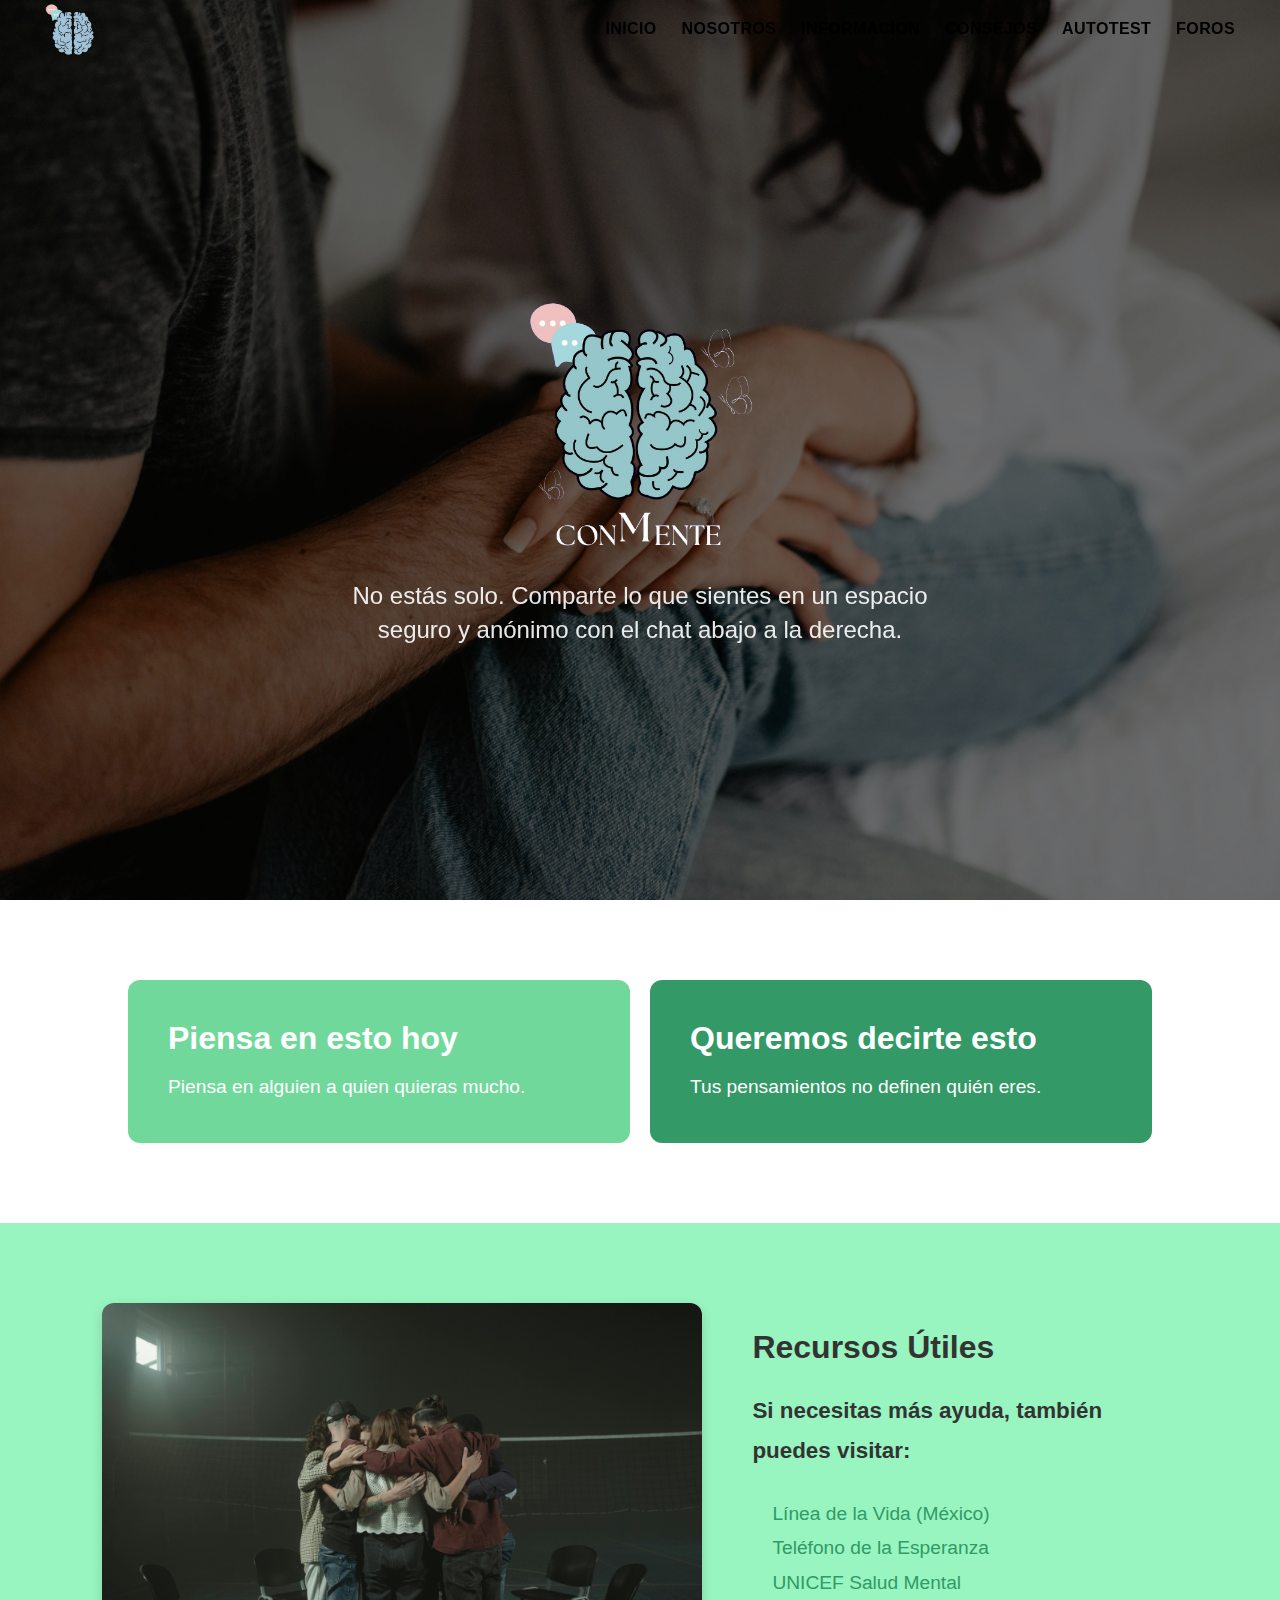
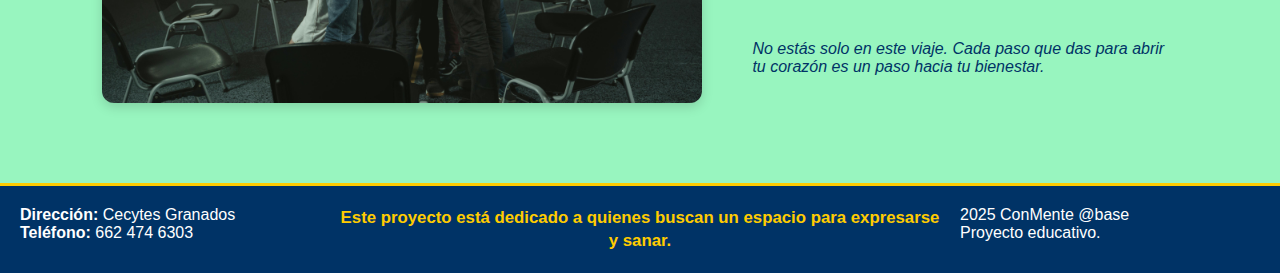
<file: index.html>
<!DOCTYPE html>
<html lang="en">
<head>
  <meta charset="UTF-8">
  <meta name="viewport" content="width=device-width, initial-scale=1.0">
  <title>ConMente | Ayuda Anonima</title>
	<link rel="icon" href="imagenes/logo-chico.png">
  <link rel="stylesheet" href="index.css">
</head>
<body>
  <div class="first-container">
    <div class="nav-container">
      <div class="nav-row">
        <div class="nav-logo">
          <a href="index.html" class="zoom"><img src="/imagenes/logo-chico.png" alt="Logo HELPSIC"></a>
        </div>
        <div class="nav-controls">
          <a href="index.html" class="zoom">Inicio</a>
			 <a href="/HELPSIC/somos.html" class="zoom">Nosotros</a>
			<a href="/HELPSIC/info.html" class="zoom">Informacion</a>
			<a href="/HELPSIC/consejos.html" class="zoom">Consejos</a>
			<a href="/HELPSIC/formularioooh.html" class="zoom">AutoTest</a>
         <a href="/HELPSIC/foros.html" class="zoom">Foros</a>
     
				
        </div>
      </div>
    </div>
  </div>
  <div class="seccion-1">
    <img class="fondo" src="/imagenes/header.jpg" alt="Fondo">
    <div class="principal">
      <img src="/imagenes/Logo-Blancoo.png" alt="Logo HELPSIC">
      <p>No estás solo. Comparte lo que sientes en un espacio seguro y anónimo con el chat abajo a la derecha.</p>
		
    </div>
  </div>

	<div class="seccion-5">
		<div class="columna columna-1">
			<h2>Piensa en esto hoy</h2>
			<p></p>
		</div>
		<div class="columna columna-2">
			<h2>Queremos decirte esto</h2>
			<p></p>
		</div>
	</div>
	<div class="seccion-6">
    <div class="seccion-6-imagen">
      <img src="/imagenes/seccion6.jpg" alt="Imagen ilustrativa">
    </div>
    <div class="seccion-6-texto">
      <h2>Recursos Útiles</h2>
      <h4>Si necesitas más ayuda, también puedes visitar:</h4>
      <ul>
        <li><a href="https://www.gob.mx/salud/lineadelavida" target="_blank">Línea de la Vida (México)</a></li>
        <li><a href="https://telefonodelaesperanza.org/" target="_blank">Teléfono de la Esperanza</a></li>
        <li><a href="https://www.unicef.org/es/salud-mental" target="_blank">UNICEF Salud Mental</a></li>
      </ul>
      <p style="margin-top: 15px; font-style: italic; color: #003366;">
        No estás solo en este viaje. Cada paso que das para abrir tu corazón es un paso hacia tu bienestar.
      </p>
    </div>
	</div>

	<div class="footer">
    <div class="footer-column">
        <p><strong>Dirección:</strong> Cecytes Granados</p>
        <p><strong>Teléfono:</strong> 662 474 6303</p>
    </div>

    <div class="footer-column footer-center">
        <p>
            Este proyecto está dedicado a quienes buscan un espacio para expresarse y sanar.  <br>
						
        </p>
    </div>

    <div class="footer-column">
        <p>2025 ConMente @base</p>
        <p>Proyecto educativo.</p>
    </div>
	</div>


  <script src="scripts.js"></script>
  <script src="mostrarFrases.js"></script>
  <script src="//code.tidio.co/yarcz4ttgnc0ihtx090qp5rezezax448.js" async></script>
	<script src="//code.tidio.co/2p43kc68enbveavd72ahtvywtjuabroo.js" async></script>
</body>

</html>
</file>
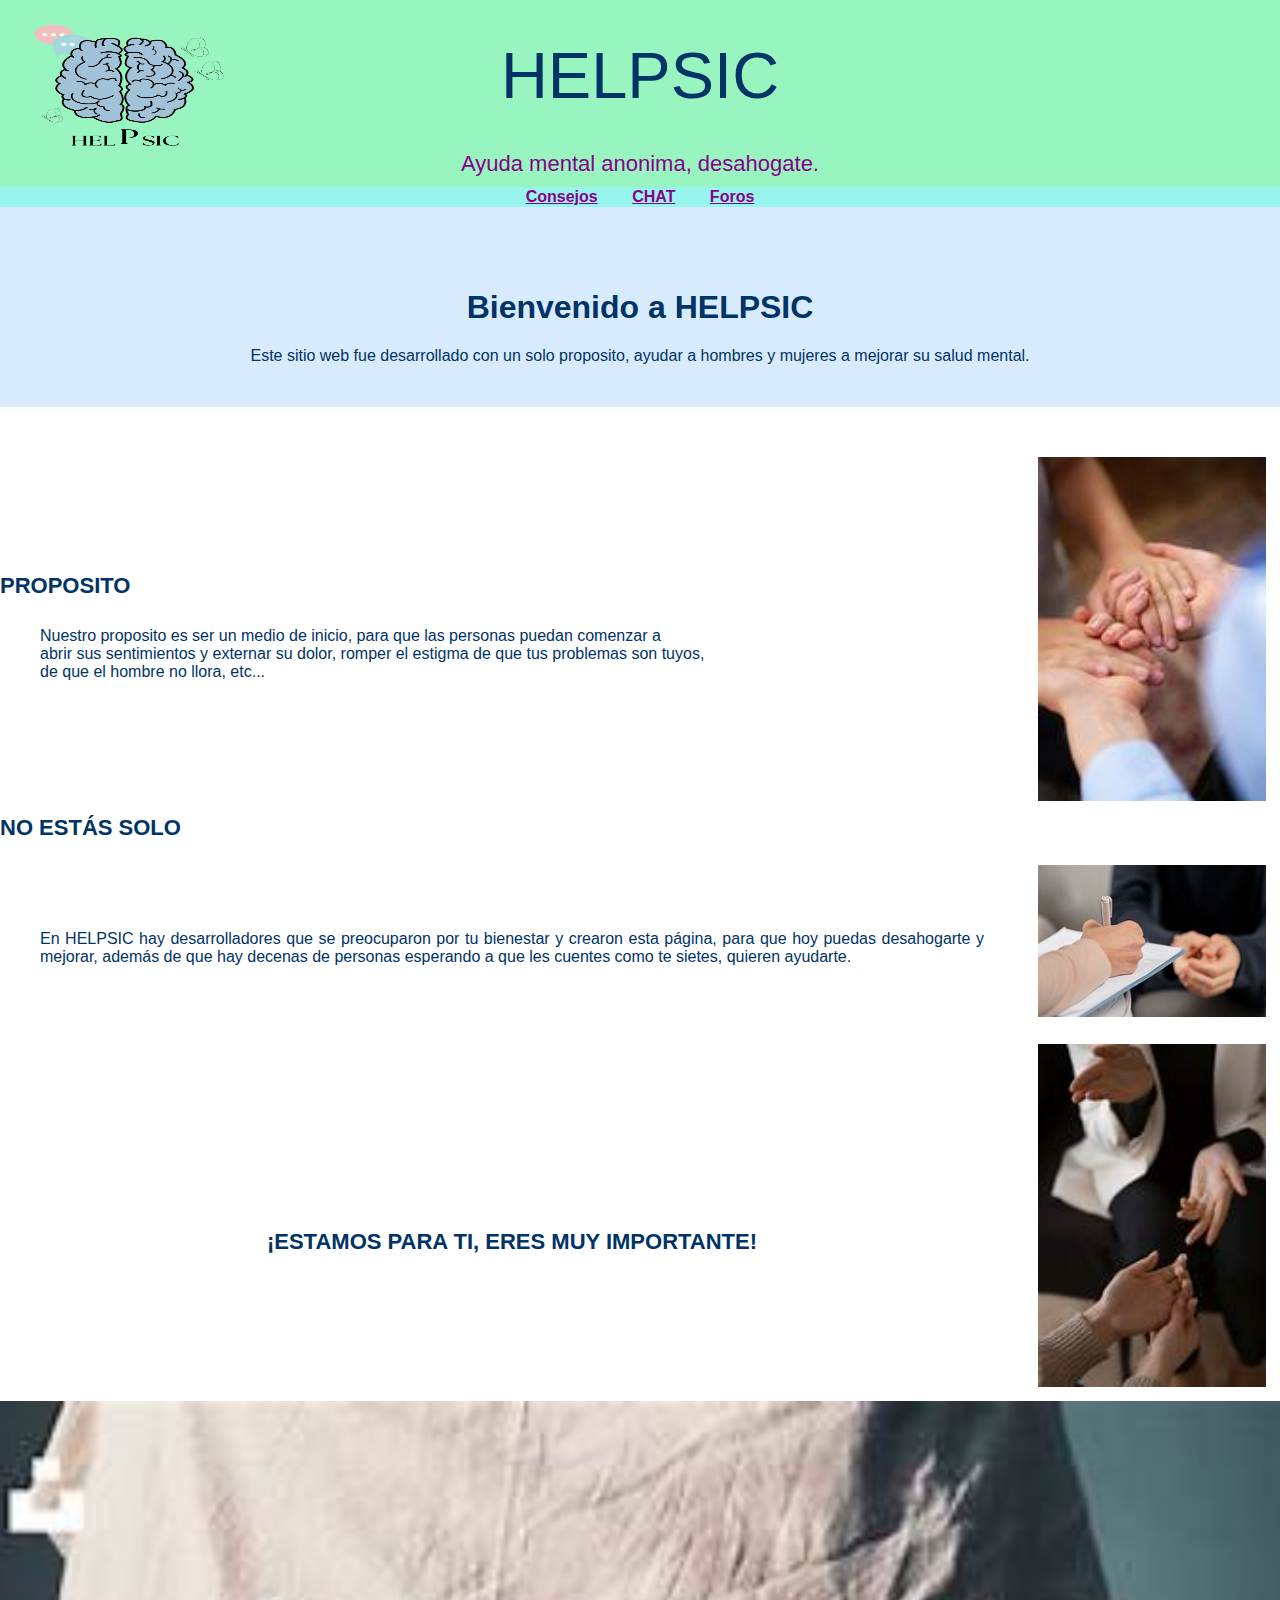
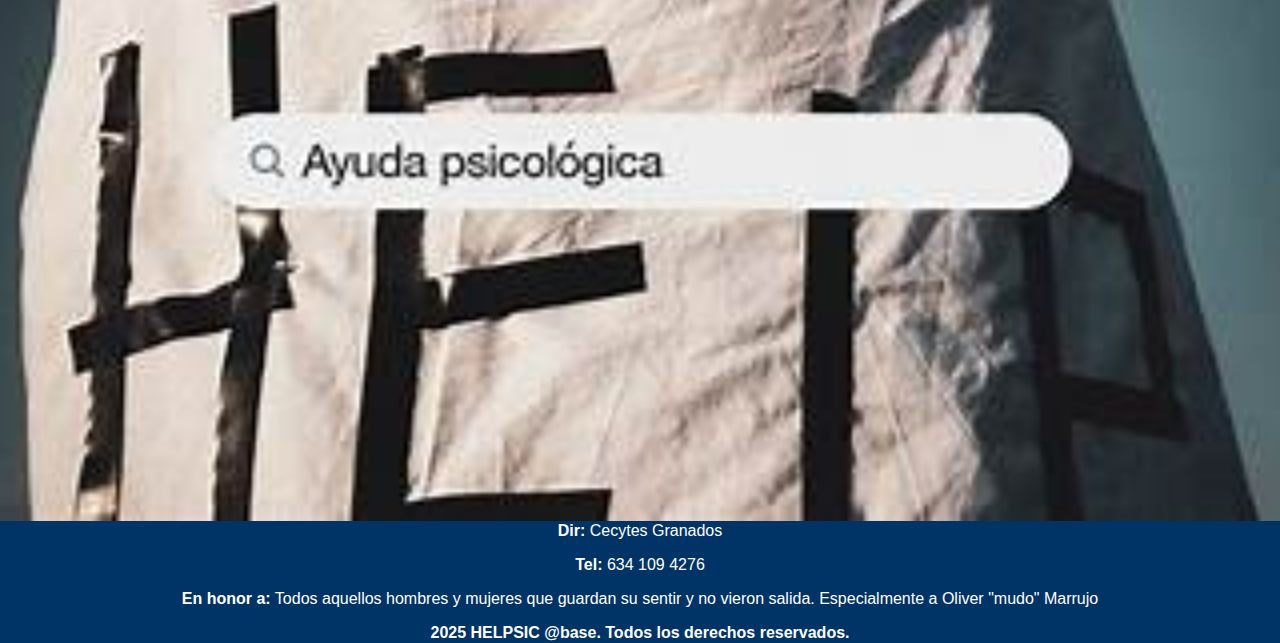
<file: HELPSIC/index.html>
<html>
<head>
    
    <title>HELPSIC ayuda anonima</title>
    <style>
        body {
            margin: 0;
            font-family: Arial, sans-serif;
            background-color: white;
            color: #003366;
        }
        table {
            width: 100%;
            border-collapse: collapse;
        }

 #logo {
            width: 100%;
            height: 100%;
            
        }

         #loguinho {
            padding: 0;
            
        }

        #cabeza {
            background-color: #98F5BF;
            color: #003366;
            text-align: center;
            padding: 20px;
            font-size: 65px;
            font-family: Arial;
        }
        #subtitulo {
            background-color: #98F5BF;
            color: darkmagenta;
            text-align: center;
            font-size: 22px;
            padding-bottom: 10px;
        }
        #indice {
            background-color: #98F5EE;
            text-align: center;
             color: darkmagenta;

        }
        #indice a {
            color: darkmagenta;
            font-weight: bold;
            padding: 15px;
            text-align: justify;
        }
        #principal {
            background-color: #D8EBFD;
            text-align: center;
            height: 200px;
        }
        #principal h1 {
            margin-top: 40px;
            font-size: 32px;
        }
        #subsub {
            font-size: 22px;
            font-weight: bold;
            padding: 10px 0;
        }
        #contenido {
            padding: 0 40px 20px 40px;
            text-align: justify;
        }
        #ultimo {
            padding: 0px;
        }
        #publi {
margin: 5%;
            width: 90%;
           
        }
        #publi2 {
margin: 5%;
            width: 90%;
           
        }
        #publi3 {
margin: 5%;
            width: 90%;
           
        }
        #back {
            width: 100%;
        }
        #piedepagina {
            background-color: #003366;
            color: white;
            text-align: center;
            height: 50px;
            vertical-align: middle;
        }
    </style>
</head>
<body>

    <table border="0">
        <tr>
             <td width="20%" height="150" id="loguinho"><img src="LOGO.png" id="logo" width="100%"></td>
            <td id="cabeza" width="60%" >HELPSIC</td>
            <td width="" id="cabeza"></td>
        </tr>
        <tr>
            <td colspan="3" id="subtitulo">Ayuda mental anonima, desahogate.</td>
        </tr>

        <tr>
            <td colspan="3" id="indice">
                <a href="consejos.html">Consejos</a>
                <a href="index.html">CHAT</a>
                <a href="foros.html">Foros</a>
            </td>
        </tr>

        <tr>
            <td colspan="3" id="Principal">
                <h1>Bienvenido a HELPSIC</h1>
                <p>Este sitio web fue desarrollado con un solo proposito, ayudar a hombres y mujeres a mejorar su salud mental.</p>
            </td>
        </tr>

        <tr id="nosotros">
            <td colspan="2" id="subsub"><br><br><br><br><br><br>PROPOSITO</td> <td rowspan="3"><img src="publi.jpeg" id="publi"></td>
        </tr>
        <tr>
            <td colspan="2" id="contenido"><br>
                Nuestro proposito es ser un medio de inicio, para que las personas puedan comenzar a <br>abrir sus sentimientos y
                externar su dolor, romper el estigma de que tus problemas son tuyos,<br> de que el hombre no llora, etc...
            </td>
        </tr>

        <tr id="servicios">
            <td colspan="2" id="subsub"><br><br><br><br>NO ESTÁS SOLO</td>
        </tr>
        <tr>
            <td colspan="2" id="contenido">
                <br>
                    <p>En HELPSIC hay desarrolladores que se preocuparon por tu bienestar y crearon esta página, para que hoy puedas desahogarte y mejorar, además de que hay decenas de personas esperando a que les cuentes como te sietes, quieren ayudarte.</p>
                
            </td><td><img src="publi3.jpeg" id="publi3"></td>
        </tr>

        <tr id="medicamento">
            <td colspan="2"  id="subsub"><center><br><br>¡ESTAMOS PARA TI, ERES MUY IMPORTANTE!</td><td ><img src="publi2.jpeg" id="publi2"></td>
        </tr>
        <tr>
            <td colspan="3" id="ultimo">
               <img src="backg.png" id="back">

            </td> 
        </tr>

        <tr>
            <td colspan="3" id="piedepagina">
                <p><strong>Dir:</strong> Cecytes Granados</p>
                <p><strong>Tel:</strong> 634 109 4276</p>
                <p><strong>En honor a:</strong> Todos aquellos hombres y mujeres que guardan su sentir y no vieron salida. Especialmente a Oliver "mudo" Marrujo</p>
                <p><strong>2025 HELPSIC @base. Todos los derechos reservados.</p>
               
            </td>
        </tr>
    </table>
<script src="//code.tidio.co/yarcz4ttgnc0ihtx090qp5rezezax448.js" async></script>
</body>
</html>
</file>
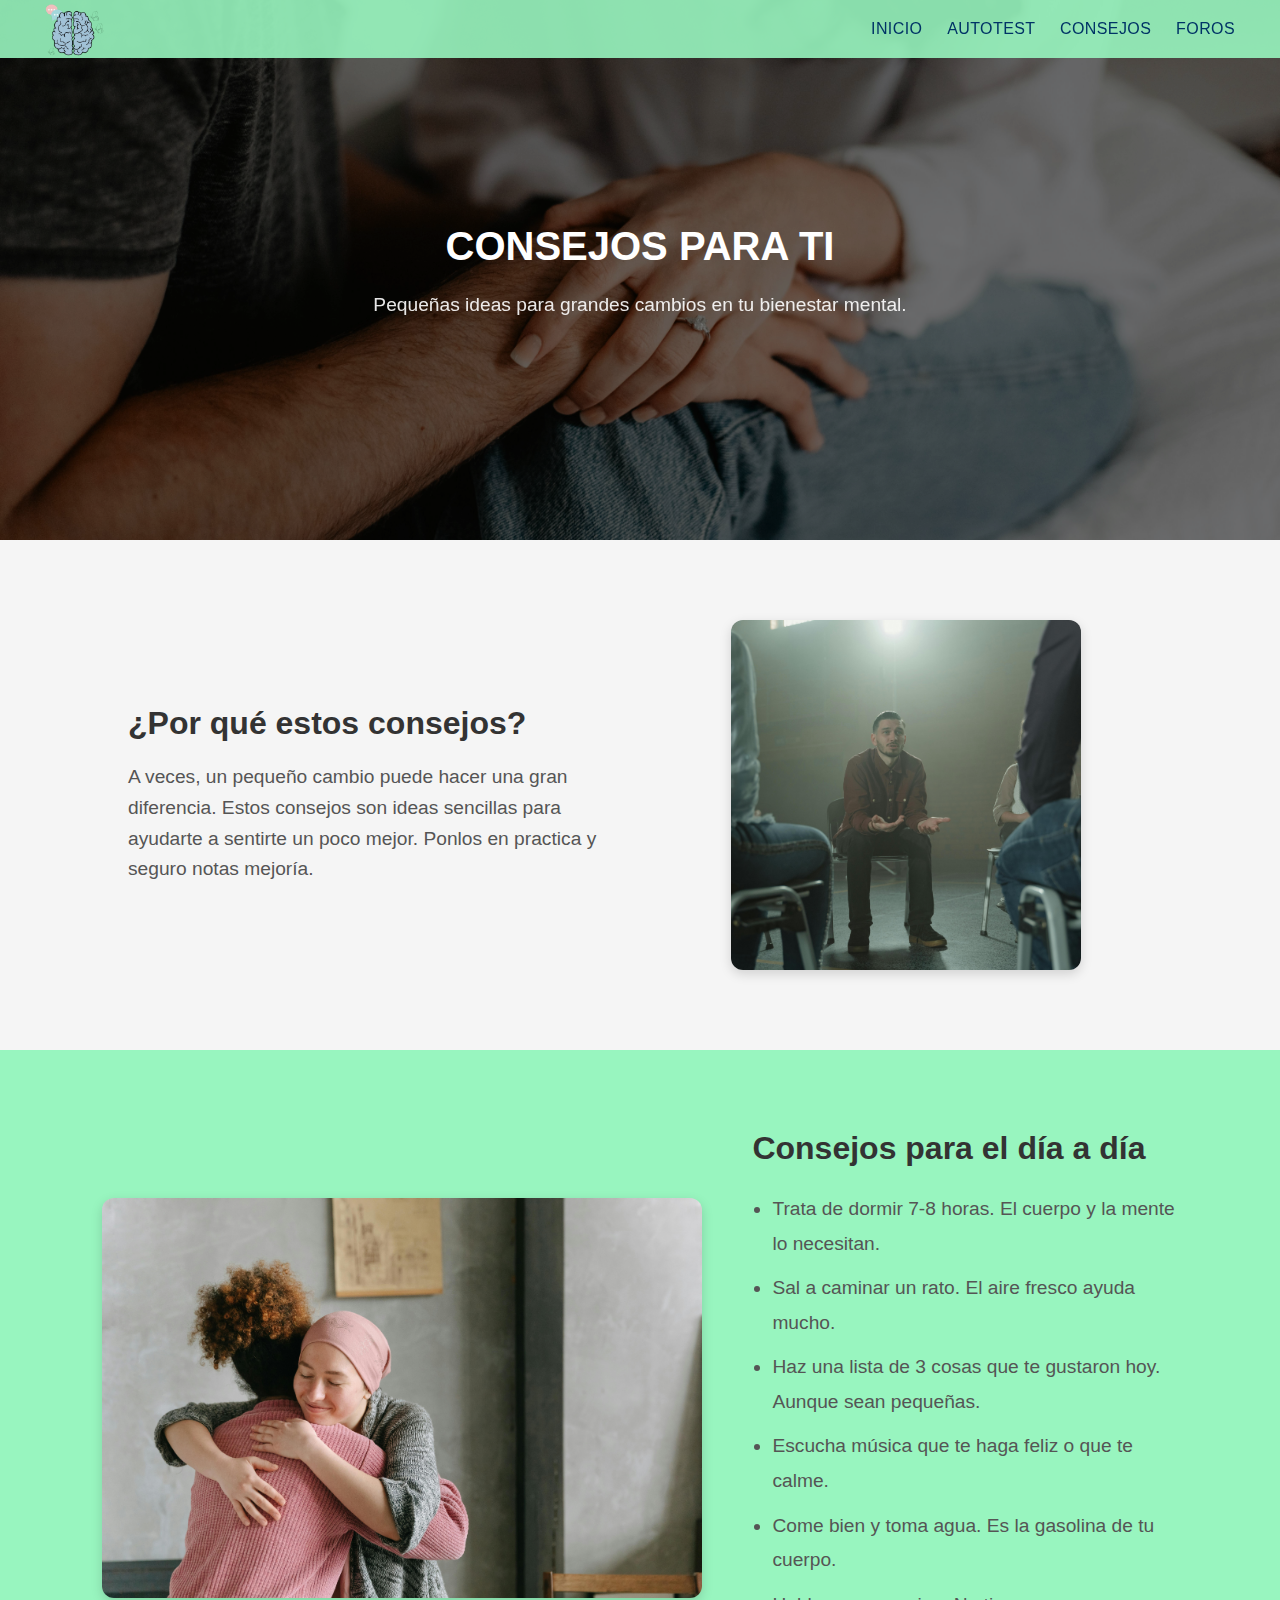
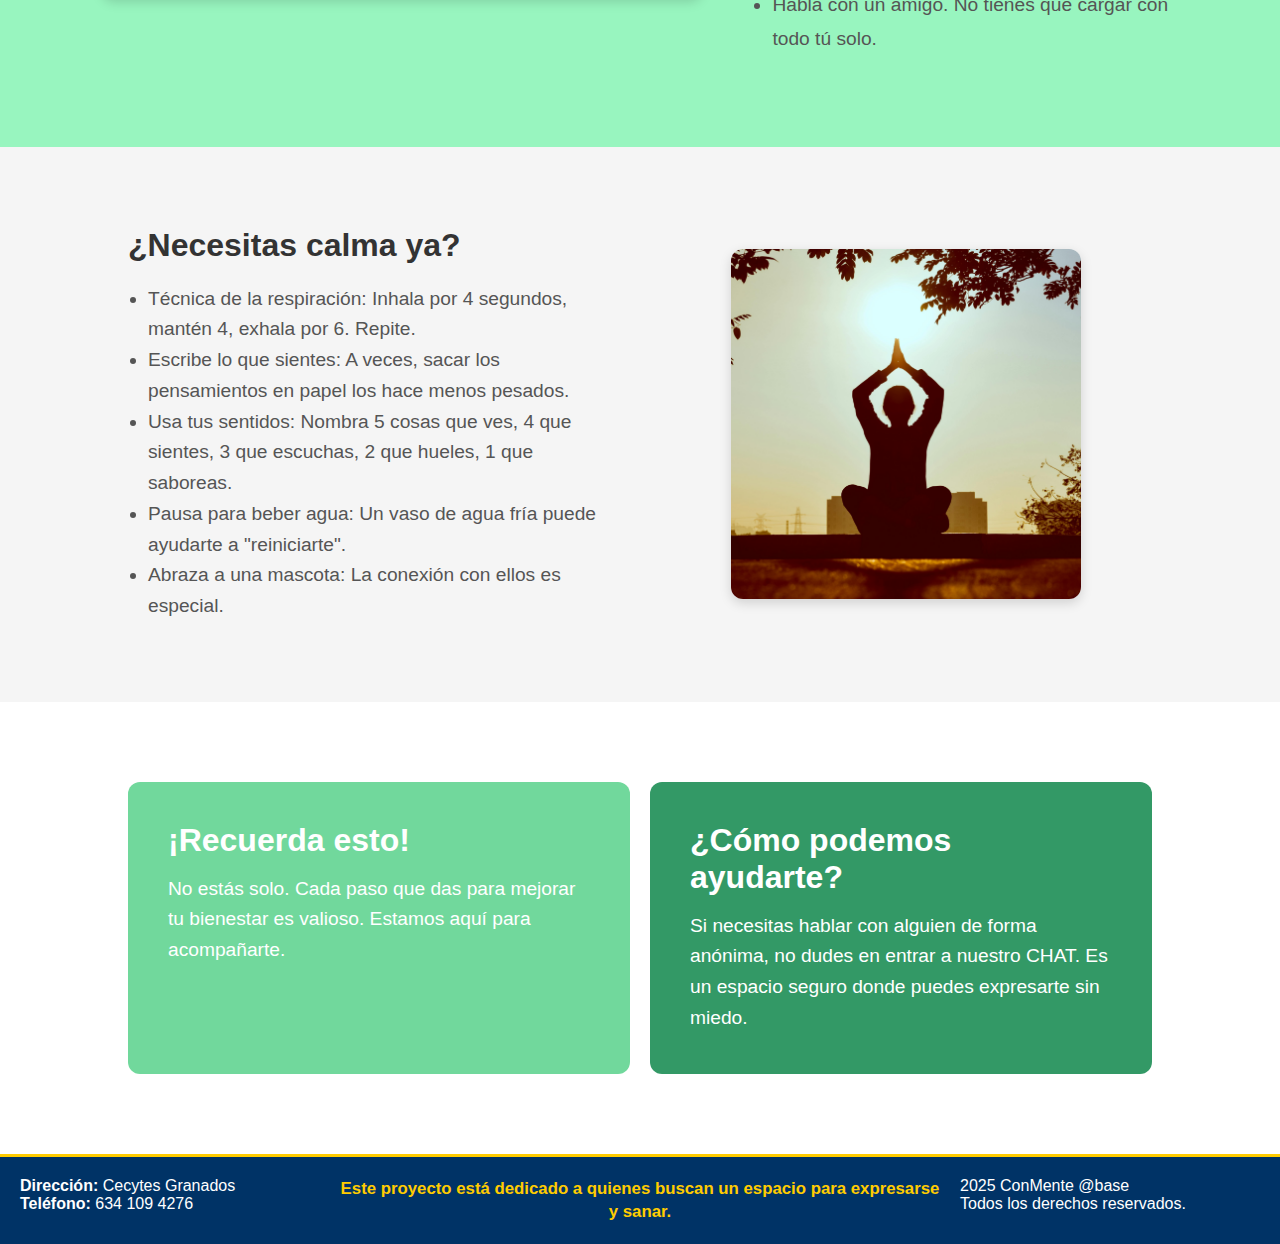
<file: HELPSIC/consejos.html>
<!DOCTYPE html>
<html lang="es">
<head>
    <meta charset="UTF-8">
    <meta name="viewport" content="width=device-width, initial-scale=1.0">
    <title>ConMente | Consejos</title>
    <link rel="stylesheet" href="consejos.css">
</head>
<body>
    <div class="nav-container solid-nav">
        <div class="nav-row">
            <div class="nav-logo">
                <a href="../index.html"><img src="/imagenes/logo-chico.png" alt="Logo HELPSIC"></a>
            </div>
            <div class="nav-controls">
                <a href="../index.html">Inicio</a>
                <a href="formularioooh.html">AutoTest</a>
                <a href="consejos.html">Consejos</a>
                <a href="foros.html">Foros</a>
            </div>
        </div>
    </div>

    <div class="seccion-hero">
        <img class="fondo" src="/imagenes/header.jpg" alt="Fondo">
        <div class="principal">
            <h1>CONSEJOS PARA TI</h1>
            <p>Pequeñas ideas para grandes cambios en tu bienestar mental.</p>
        </div>
    </div>

    <div class="seccion-1">
        <div class="seccion-1-texto">
            <h2>¿Por qué estos consejos?</h2>
            <p>
                A veces, un pequeño cambio puede hacer una gran diferencia. Estos consejos son ideas sencillas para ayudarte a sentirte un poco mejor. Ponlos en practica y seguro notas mejoría.
            </p>
        </div>
        <div class="seccion-1-imagen">
            <img src="/imagenes/seccion2.jpg" alt="Imagen de apoyo">
        </div>
    </div>

    <div class="seccion-2" style="background-color: #98F5BF;">
        <div class="seccion-2-imagen">
            <img src="/imagenes/seccion3.jpg" alt="Imagen ilustrativa">
        </div>
        <div class="seccion-2-texto">
            <h2>Consejos para el día a día</h2>
            <ul>
                <li>Trata de dormir 7-8 horas. El cuerpo y la mente lo necesitan.</li>
                <li>Sal a caminar un rato. El aire fresco ayuda mucho.</li>
                <li>Haz una lista de 3 cosas que te gustaron hoy. Aunque sean pequeñas.</li>
                <li>Escucha música que te haga feliz o que te calme.</li>
                <li>Come bien y toma agua. Es la gasolina de tu cuerpo.</li>
                <li>Habla con un amigo. No tienes que cargar con todo tú solo.</li>
            </ul>
        </div>
    </div>

    <div class="seccion-1">
        <div class="seccion-1-texto">
            <h2>¿Necesitas calma ya?</h2>
            <ul>
                <li>Técnica de la respiración: Inhala por 4 segundos, mantén 4, exhala por 6. Repite.</li>
                <li>Escribe lo que sientes: A veces, sacar los pensamientos en papel los hace menos pesados.</li>
                <li>Usa tus sentidos: Nombra 5 cosas que ves, 4 que sientes, 3 que escuchas, 2 que hueles, 1 que saboreas.</li>
                <li>Pausa para beber agua: Un vaso de agua fría puede ayudarte a "reiniciarte".</li>
                <li>Abraza a una mascota: La conexión con ellos es especial.</li>
            </ul>
        </div>
        <div class="seccion-1-imagen">
            <img src="/imagenes/seccion4.jpg" alt="Imagen de apoyo">
        </div>
    </div>

    <div class="seccion-3">
        <div class="columna columna-1">
            <h2>¡Recuerda esto!</h2>
            <p>No estás solo. Cada paso que das para mejorar tu bienestar es valioso. Estamos aquí para acompañarte.</p>
        </div>
        <div class="columna columna-2">
            <h2>¿Cómo podemos ayudarte?</h2>
            <p>
                Si necesitas hablar con alguien de forma anónima, no dudes en entrar a nuestro CHAT. Es un espacio seguro donde puedes expresarte sin miedo.
            </p>
        </div>
    </div>

    <div class="footer">
        <div class="footer-column">
            <p><strong>Dirección:</strong> Cecytes Granados</p>
            <p><strong>Teléfono:</strong> 634 109 4276</p>
        </div>
        <div class="footer-column footer-center">
            <p>
                Este proyecto está dedicado a quienes buscan un espacio para expresarse y sanar. <br>
               
            </p>
        </div>
        <div class="footer-column">
            <p>2025 ConMente @base</p>
            <p>Todos los derechos reservados.</p>
        </div>
    </div>
    <script src="//code.tidio.co/yarcz4ttgnc0ihtx090qp5rezezax448.js" async></script>
</body>

</html>
</file>
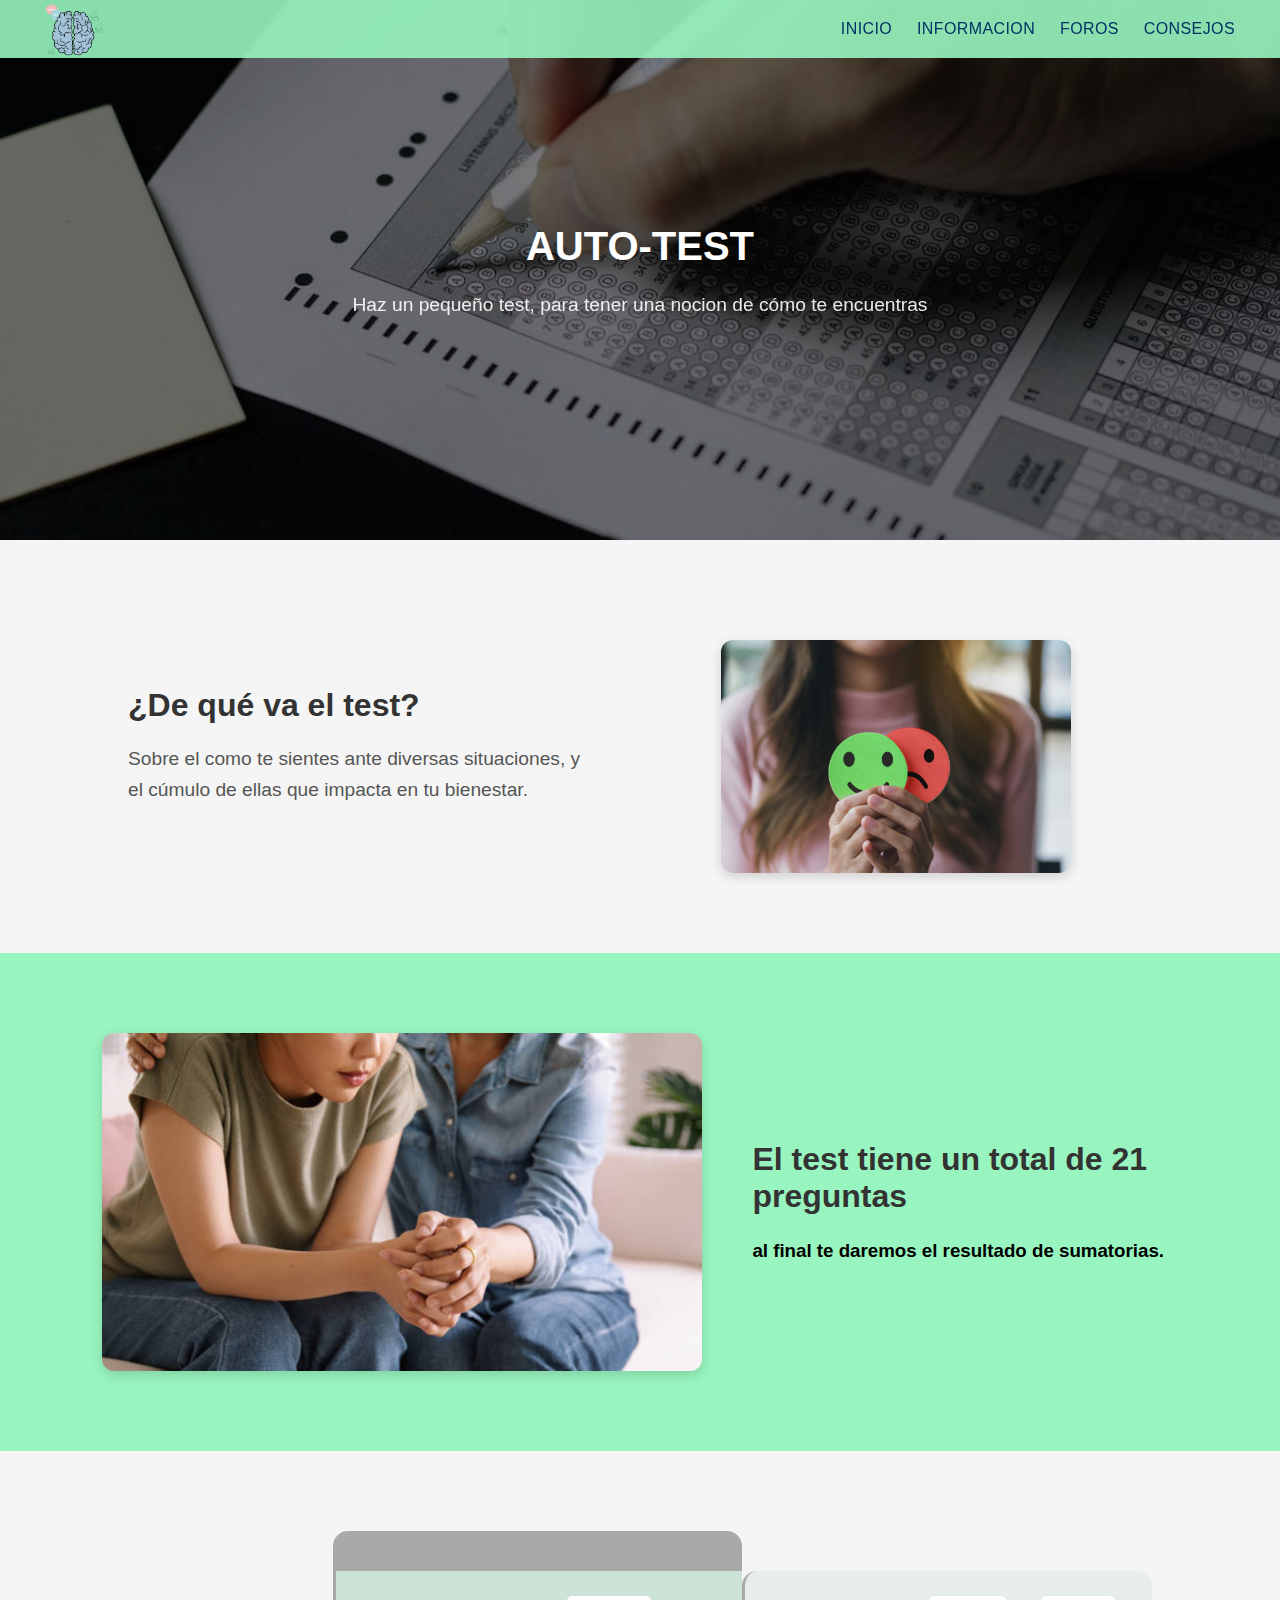
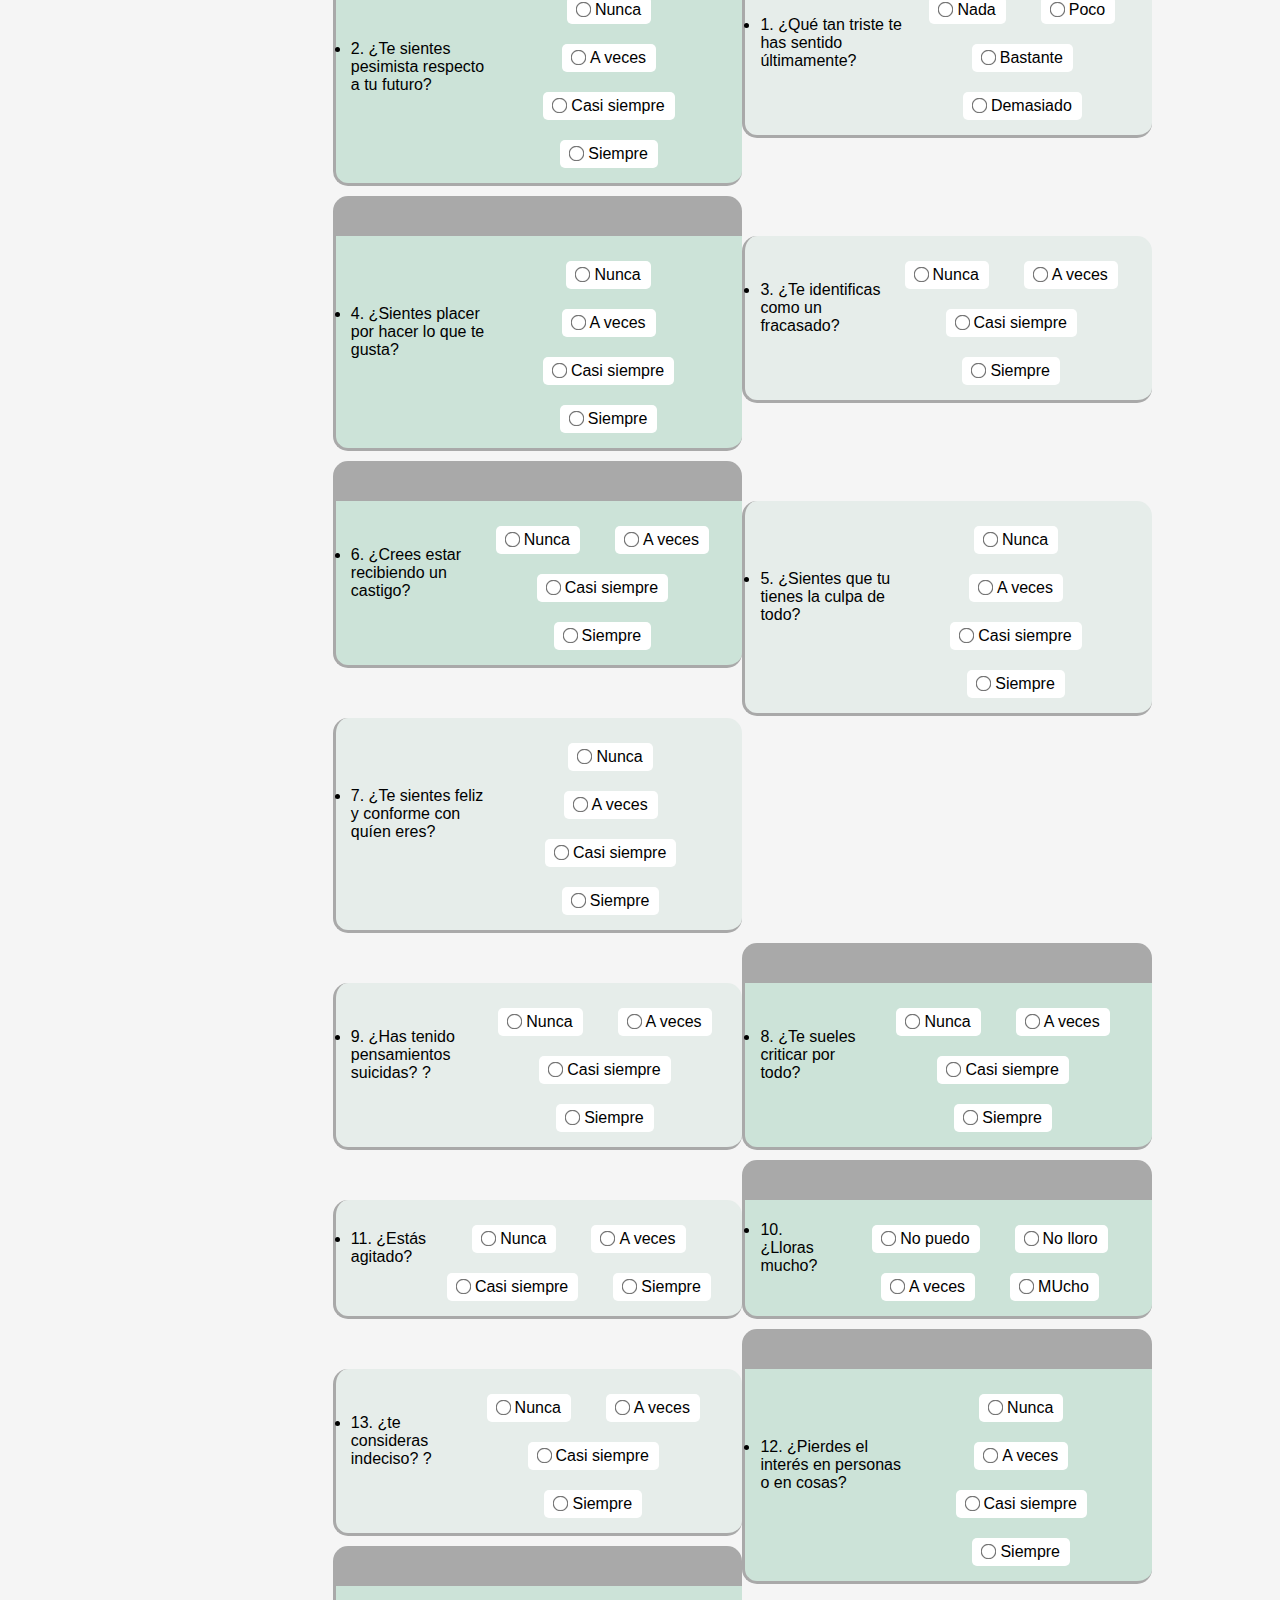
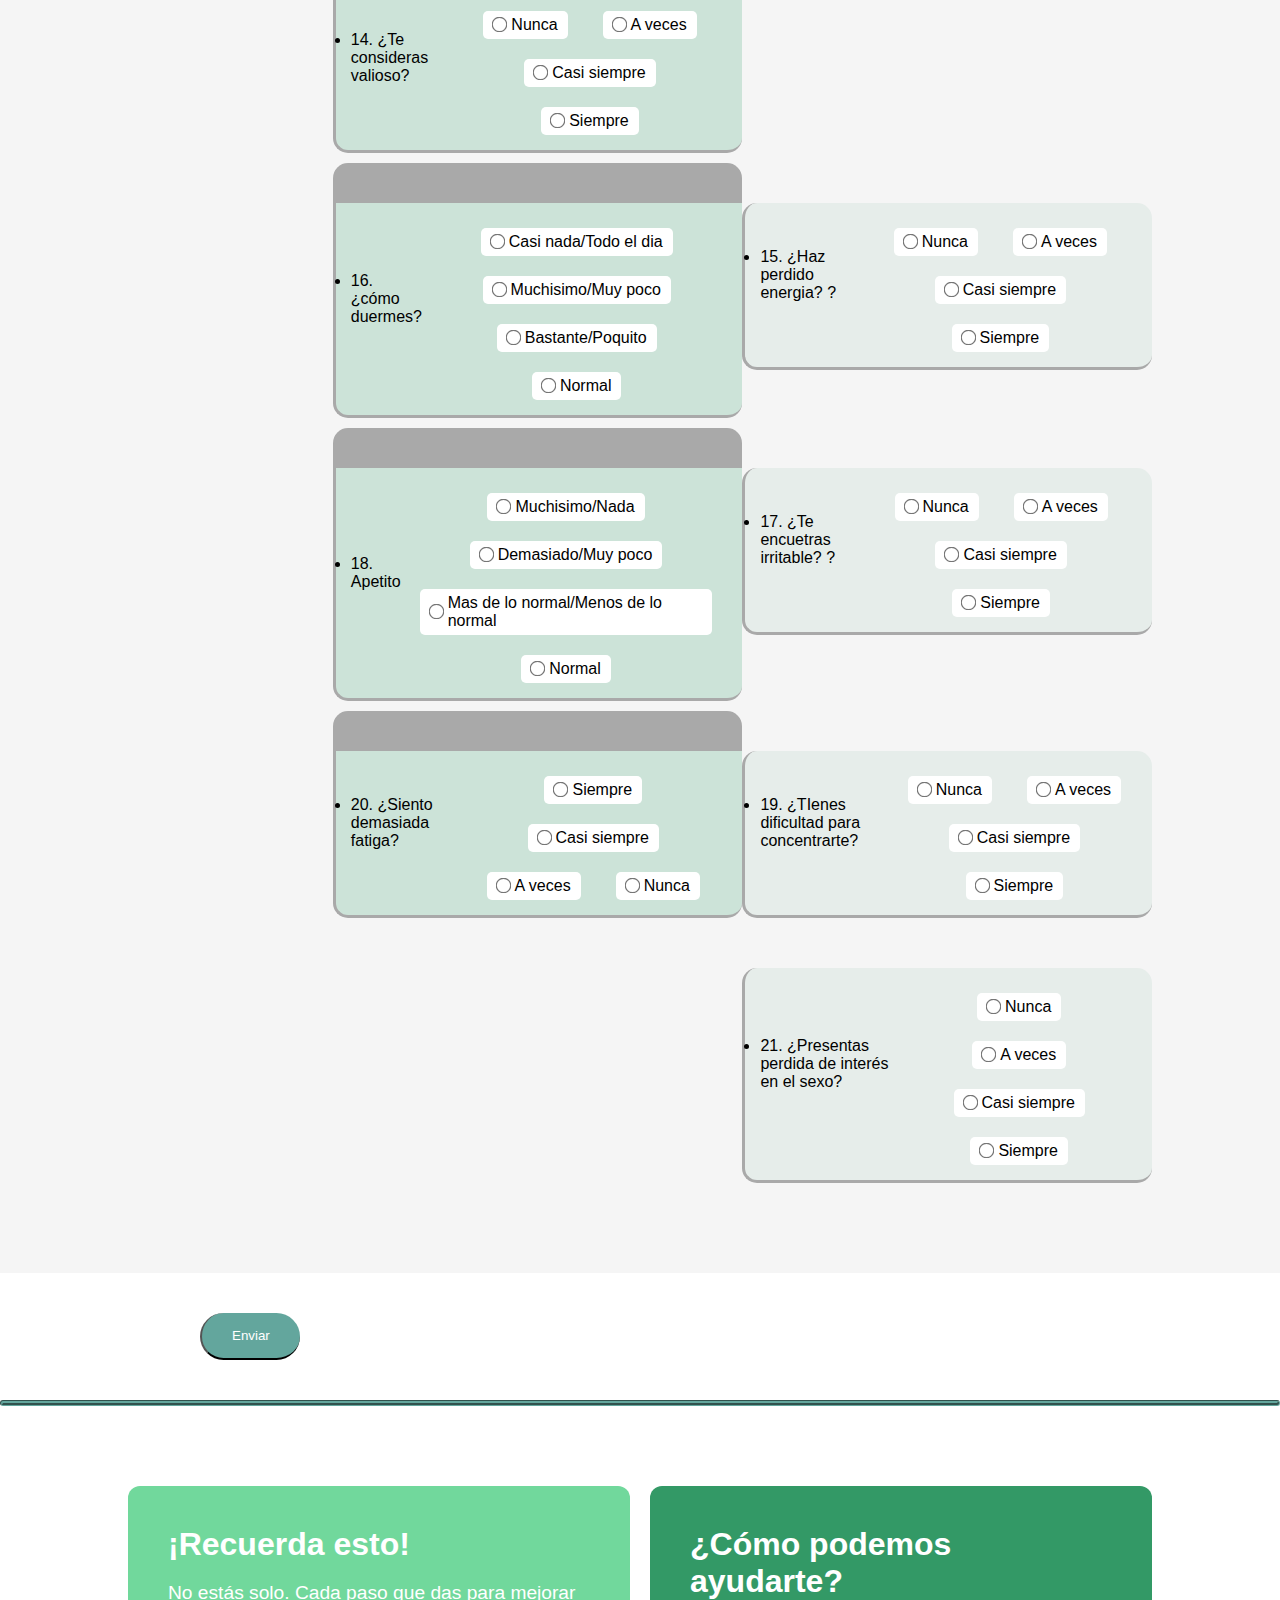
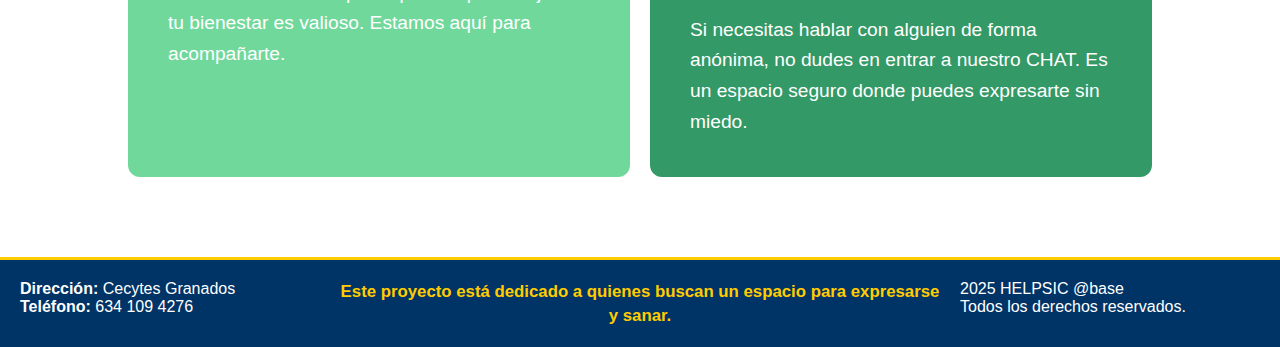
<file: HELPSIC/formularioooh.html>
<!DOCTYPE html>
<html lang="es">
<head>
  <meta charset="UTF-8" />
  <meta name="viewport" content="width=device-width, initial-scale=1.0"/>
  <title>ConMente | Consejos</title>
  <link rel="icon" href="/imagenes/logo-chico.png">
  <link rel="stylesheet" href="FormularioH.css" />
</head>
<body>
  <div class="nav-container solid-nav">
    <div class="nav-row">
      <div class="nav-logo">
        <a href="../index.html"><img src="../imagenes/logo-chico.png" alt="Logo HELPSIC"></a>
      </div>
      <div class="nav-controls">
        <a href="../index.html">Inicio</a>
        <a href="info.html">Informacion</a>
        <a href="foros.html">Foros</a>
        <a href="consejos.html">Consejos</a>
      </div>
    </div>
  </div>

  <div class="seccion-hero">
    <img class="fondo" src="../imagenes/test-evaluar-depresion.jpg" alt="Fondo">
    <div class="principal">
      <h1>AUTO-TEST</h1>
      <p>Haz un pequeño test, para tener una nocion de cómo te encuentras</p>
    </div>
  </div>

  <div class="seccion-1">
    <div class="seccion-1-texto">
      <h2>¿De qué va el test?</h2>
      <p>Sobre el como te sientes ante diversas situaciones, y el cúmulo de ellas que impacta en tu bienestar.</p>
    </div>

    <div class="seccion-1-imagen">
      <img src="../imagenes/testt.jpg" alt="Imagen de apoyo">
    </div>
  </div>

  <div class="seccion-2" style="background-color: #98F5BF;">
    <div class="seccion-2-imagen">
      <img src="../imagenes/manosos.jpg" alt="Imagen ilustrativa">
    </div>
    <div class="seccion-2-texto">
      <h2>El test tiene un total de 21 preguntas</h2>
      <h3>al final te daremos el resultado de sumatorias.</h3>
    </div>
  </div>

  <div class="seccion-1">
  
      <form id="formSalud">
        <!-- Pregunta 1 -->
        <div class="seccion-4" style="background-color: #E6EDEA;">
          <ul>
            <li>1. ¿Qué tan triste te has sentido últimamente?</li>
          </ul>
          <div class="opciones">
            <label><input type="radio" name="p1" value="0"> Nada</label>
            <label><input type="radio" name="p1" value="1"> Poco</label>
            <label><input type="radio" name="p1" value="2"> Bastante</label>
            <label><input type="radio" name="p1" value="3"> Demasiado</label>
          </div>
        </div>

        <!-- Pregunta 2 -->
        <div class="seccion-5" style="background-color: #CCE3D8;">
          <ul>
            <li>2. ¿Te sientes pesimista respecto a tu futuro?</li>
          </ul>
          <div class="opciones">
            <label><input type="radio" name="p2" value="0"> Nunca</label>
            <label><input type="radio" name="p2" value="1"> A veces</label>
            <label><input type="radio" name="p2" value="2"> Casi siempre</label>
            <label><input type="radio" name="p2" value="3"> Siempre</label>
          </div>
        </div>

        <!-- Pregunta 3 -->
        <div class="seccion-4" style="background-color: #E6EDEA;">
          <ul>
            <li>3. ¿Te identificas como un fracasado?</li>
          </ul>
          <div class="opciones">
            <label><input type="radio" name="p3" value="0"> Nunca</label>
            <label><input type="radio" name="p3" value="1"> A veces</label>
            <label><input type="radio" name="p3" value="2"> Casi siempre</label>
            <label><input type="radio" name="p3" value="3"> Siempre</label>
          </div>
        </div>

        <!-- Pregunta 4 -->
        <div class="seccion-5" style="background-color: #CCE3D8;">
          <ul>
            <li>4. ¿Sientes placer por hacer lo que te gusta?</li>
          </ul>
          <div class="opciones">
            <label><input type="radio" name="p4" value="3"> Nunca</label>
            <label><input type="radio" name="p4" value="2"> A veces</label>
            <label><input type="radio" name="p4" value="1"> Casi siempre</label>
            <label><input type="radio" name="p4" value="0"> Siempre</label>
          </div>
        </div>

        <!-- Pregunta 5 -->
        <div class="seccion-4" style="background-color: #E6EDEA;">
          <ul>
            <li>5. ¿Sientes que tu tienes la culpa de todo?</li>
          </ul>
          <div class="opciones">
            <label><input type="radio" name="p5" value="0"> Nunca</label>
            <label><input type="radio" name="p5" value="1"> A veces</label>
            <label><input type="radio" name="p5" value="2"> Casi siempre</label>
            <label><input type="radio" name="p5" value="3"> Siempre</label>
          </div>
        </div>

        <!-- Pregunta 6 -->
        <div class="seccion-5" style="background-color: #CCE3D8;">
          <ul>
            <li>6. ¿Crees estar recibiendo un castigo?</li>
          </ul>
          <div class="opciones">
            <label><input type="radio" name="p6" value="0"> Nunca</label>
            <label><input type="radio" name="p6" value="1"> A veces</label>
            <label><input type="radio" name="p6" value="2"> Casi siempre</label>
            <label><input type="radio" name="p6" value="3"> Siempre</label>
          </div>
        </div>

        <!-- Pregunta 7 -->
        <div class="seccion-4" style="background-color: #E6EDEA;">
          <ul>
            <li>7. ¿Te sientes feliz y conforme con quíen eres?</li>
          </ul>
          <div class="opciones">
            <label><input type="radio" name="p7" value="3"> Nunca</label>
            <label><input type="radio" name="p7" value="2"> A veces</label>
            <label><input type="radio" name="p7" value="1"> Casi siempre</label>
            <label><input type="radio" name="p7" value="0"> Siempre</label>
          </div>
        </div>

        <!-- Pregunta 8 -->
        <div class="seccion-5" style="background-color: #CCE3D8;">
          <ul>
            <li>8. ¿Te sueles criticar por todo?</li>
          </ul>
          <div class="opciones">
            <label><input type="radio" name="p8" value="0"> Nunca</label>
            <label><input type="radio" name="p8" value="1"> A veces</label>
            <label><input type="radio" name="p8" value="2"> Casi siempre</label>
            <label><input type="radio" name="p8" value="3"> Siempre</label>
          </div>
        </div>

        <!-- Pregunta 9 -->
        <div class="seccion-4" style="background-color: #E6EDEA;">
          <ul>
            <li>9. ¿Has tenido pensamientos suicidas?
              ?</li>
          </ul>
          <div class="opciones">
            <label><input type="radio" name="p9" value="0"> Nunca</label>
            <label><input type="radio" name="p9" value="1"> A veces</label>
            <label><input type="radio" name="p9" value="2"> Casi siempre</label>
            <label><input type="radio" name="p9" value="3"> Siempre</label>
          </div>
        </div>

        <!-- Pregunta 10 -->
        <div class="seccion-5" style="background-color: #CCE3D8;">
          <ul>
            <li>10. ¿Lloras mucho?</li>
          </ul>
          <div class="opciones">
            <label><input type="radio" name="p10" value="3"> No puedo</label>
            <label><input type="radio" name="p10" value="0"> No lloro</label>
            <label><input type="radio" name="p10" value="1"> A veces</label>
            <label><input type="radio" name="p10" value="2"> MUcho</label>
          </div>
        </div>

        <div class="seccion-4" style="background-color: #E6EDEA;">
          <ul>
            <li>11. ¿Estás agitado?
              </li>
          </ul>
          <div class="opciones">
            <label><input type="radio" name="p11" value="0"> Nunca</label>
            <label><input type="radio" name="p11" value="1"> A veces</label>
            <label><input type="radio" name="p11" value="2"> Casi siempre</label>
            <label><input type="radio" name="p11" value="3"> Siempre</label>
          </div>
        </div>


<div class="seccion-5" style="background-color: #CCE3D8;">
          <ul>
            <li>12. ¿Pierdes el interés en personas o en cosas?</li>
          </ul>
          <div class="opciones">
            <label><input type="radio" name="p12" value="0"> Nunca</label>
            <label><input type="radio" name="p12" value="1"> A veces</label>
            <label><input type="radio" name="p12" value="2"> Casi siempre</label>
            <label><input type="radio" name="p12" value="3"> Siempre</label>
          </div>
        </div>

        
  <div class="seccion-4" style="background-color: #E6EDEA;">
          <ul>
            <li>13. ¿te consideras indeciso?
              ?</li>
          </ul>
          <div class="opciones">
            <label><input type="radio" name="p13" value="0"> Nunca</label>
            <label><input type="radio" name="p13" value="1"> A veces</label>
            <label><input type="radio" name="p13" value="2"> Casi siempre</label>
            <label><input type="radio" name="p13" value="3"> Siempre</label>
          </div>
        </div>


        <div class="seccion-5" style="background-color: #CCE3D8;">
          <ul>
            <li>14. ¿Te consideras valioso?</li>
          </ul>
          <div class="opciones">
            <label><input type="radio" name="p14" value="3"> Nunca</label>
            <label><input type="radio" name="p14" value="2"> A veces</label>
            <label><input type="radio" name="p14" value="1"> Casi siempre</label>
            <label><input type="radio" name="p14" value="0"> Siempre</label>
          </div>
        </div>


          <div class="seccion-4" style="background-color: #E6EDEA;">
          <ul>
            <li>15. ¿Haz perdido energia?
              ?</li>
          </ul>
          <div class="opciones">
            <label><input type="radio" name="p15" value="0"> Nunca</label>
            <label><input type="radio" name="p15" value="1"> A veces</label>
            <label><input type="radio" name="p15" value="2"> Casi siempre</label>
            <label><input type="radio" name="p15" value="3"> Siempre</label>
          </div>
        </div>


<div class="seccion-5" style="background-color: #CCE3D8;">
          <ul>
            <li>16. ¿cómo duermes?</li>
          </ul>
          <div class="opciones">
            <label><input type="radio" name="p16" value="3"> Casi nada/Todo el dia</label>
            <label><input type="radio" name="p16" value="2"> Muchisimo/Muy poco</label>
            <label><input type="radio" name="p16" value="1"> Bastante/Poquito</label>
            <label><input type="radio" name="p16" value="0"> Normal</label>
          </div>
        </div>


     <div class="seccion-4" style="background-color: #E6EDEA;">
          <ul>
            <li>17. ¿Te encuetras irritable?
              ?</li>
          </ul>
          <div class="opciones">
            <label><input type="radio" name="p17" value="0"> Nunca</label>
            <label><input type="radio" name="p17" value="1"> A veces</label>
            <label><input type="radio" name="p17" value="2"> Casi siempre</label>
            <label><input type="radio" name="p17" value="3"> Siempre</label>
          </div>
        </div>


<div class="seccion-5" style="background-color: #CCE3D8;">
          <ul>
            <li>18. Apetito</li>
          </ul>
          <div class="opciones">
            <label><input type="radio" name="p18" value="3"> Muchisimo/Nada</label>
            <label><input type="radio" name="p18" value="2"> Demasiado/Muy poco</label>
            <label><input type="radio" name="p18" value="1"> Mas de lo normal/Menos de lo normal</label>
            <label><input type="radio" name="p18" value="0"> Normal</label>
          </div>
        </div>


         <div class="seccion-4" style="background-color: #E6EDEA;">
          <ul>
            <li>19. ¿TIenes dificultad para concentrarte?
            </li>
          </ul>
          <div class="opciones">
            <label><input type="radio" name="p19" value="0"> Nunca</label>
            <label><input type="radio" name="p19" value="1"> A veces</label>
            <label><input type="radio" name="p19" value="2"> Casi siempre</label>
            <label><input type="radio" name="p19" value="3"> Siempre</label>
          </div>
        </div>


<div class="seccion-5" style="background-color: #CCE3D8;">
          <ul>
            <li>20. ¿Siento demasiada fatiga?</li>
          </ul>
          <div class="opciones">
            <label><input type="radio" name="p20" value="3"> Siempre</label>
            <label><input type="radio" name="p20" value="2"> Casi siempre</label>
            <label><input type="radio" name="p20" value="1"> A veces</label>
            <label><input type="radio" name="p20" value="0"> Nunca</label>
          </div>
        </div>

   <div class="seccion-4" style="background-color: #E6EDEA;">
          <ul>
            <li>21. ¿Presentas perdida de interés en el sexo?
            </li>
          </ul>
          <div class="opciones">
            <label><input type="radio" name="p21" value="0"> Nunca</label>
            <label><input type="radio" name="p21" value="1"> A veces</label>
            <label><input type="radio" name="p21" value="2"> Casi siempre</label>
            <label><input type="radio" name="p21" value="3"> Siempre</label>
          </div>
        </div>





        
    
      </form>
    
   
    
  </div>
  
  <div>
          <button class="botoncito" type="button" onclick="calcularResultado()">Enviar</button>
        </div>
  <div>
        <p id="resultado"></p>
  </div>
  
  <div class="seccion-3">
    <div class="columna columna-1">
      <h2>¡Recuerda esto!</h2>
      <p>No estás solo. Cada paso que das para mejorar tu bienestar es valioso. Estamos aquí para acompañarte.</p>
    </div>
    <div class="columna columna-2">
      <h2>¿Cómo podemos ayudarte?</h2>
      <p>Si necesitas hablar con alguien de forma anónima, no dudes en entrar a nuestro CHAT. Es un espacio seguro donde puedes expresarte sin miedo.</p>
    </div>
  </div>

  <div class="footer">
    <div class="footer-column">
      <p><strong>Dirección:</strong> Cecytes Granados</p>
      <p><strong>Teléfono:</strong> 634 109 4276</p>
    </div>
    <div class="footer-column footer-center">
      <p>Este proyecto está dedicado a quienes buscan un espacio para expresarse y sanar.</p>
    </div>
    <div class="footer-column">
      <p>2025 HELPSIC @base</p>
      <p>Todos los derechos reservados.</p>
    </div>
  </div>

  <script src="formulario.js"></script>
  <script src="//code.tidio.co/yarcz4ttgnc0ihtx090qp5rezezax448.js" async></script>
</body>
</html>
</file>
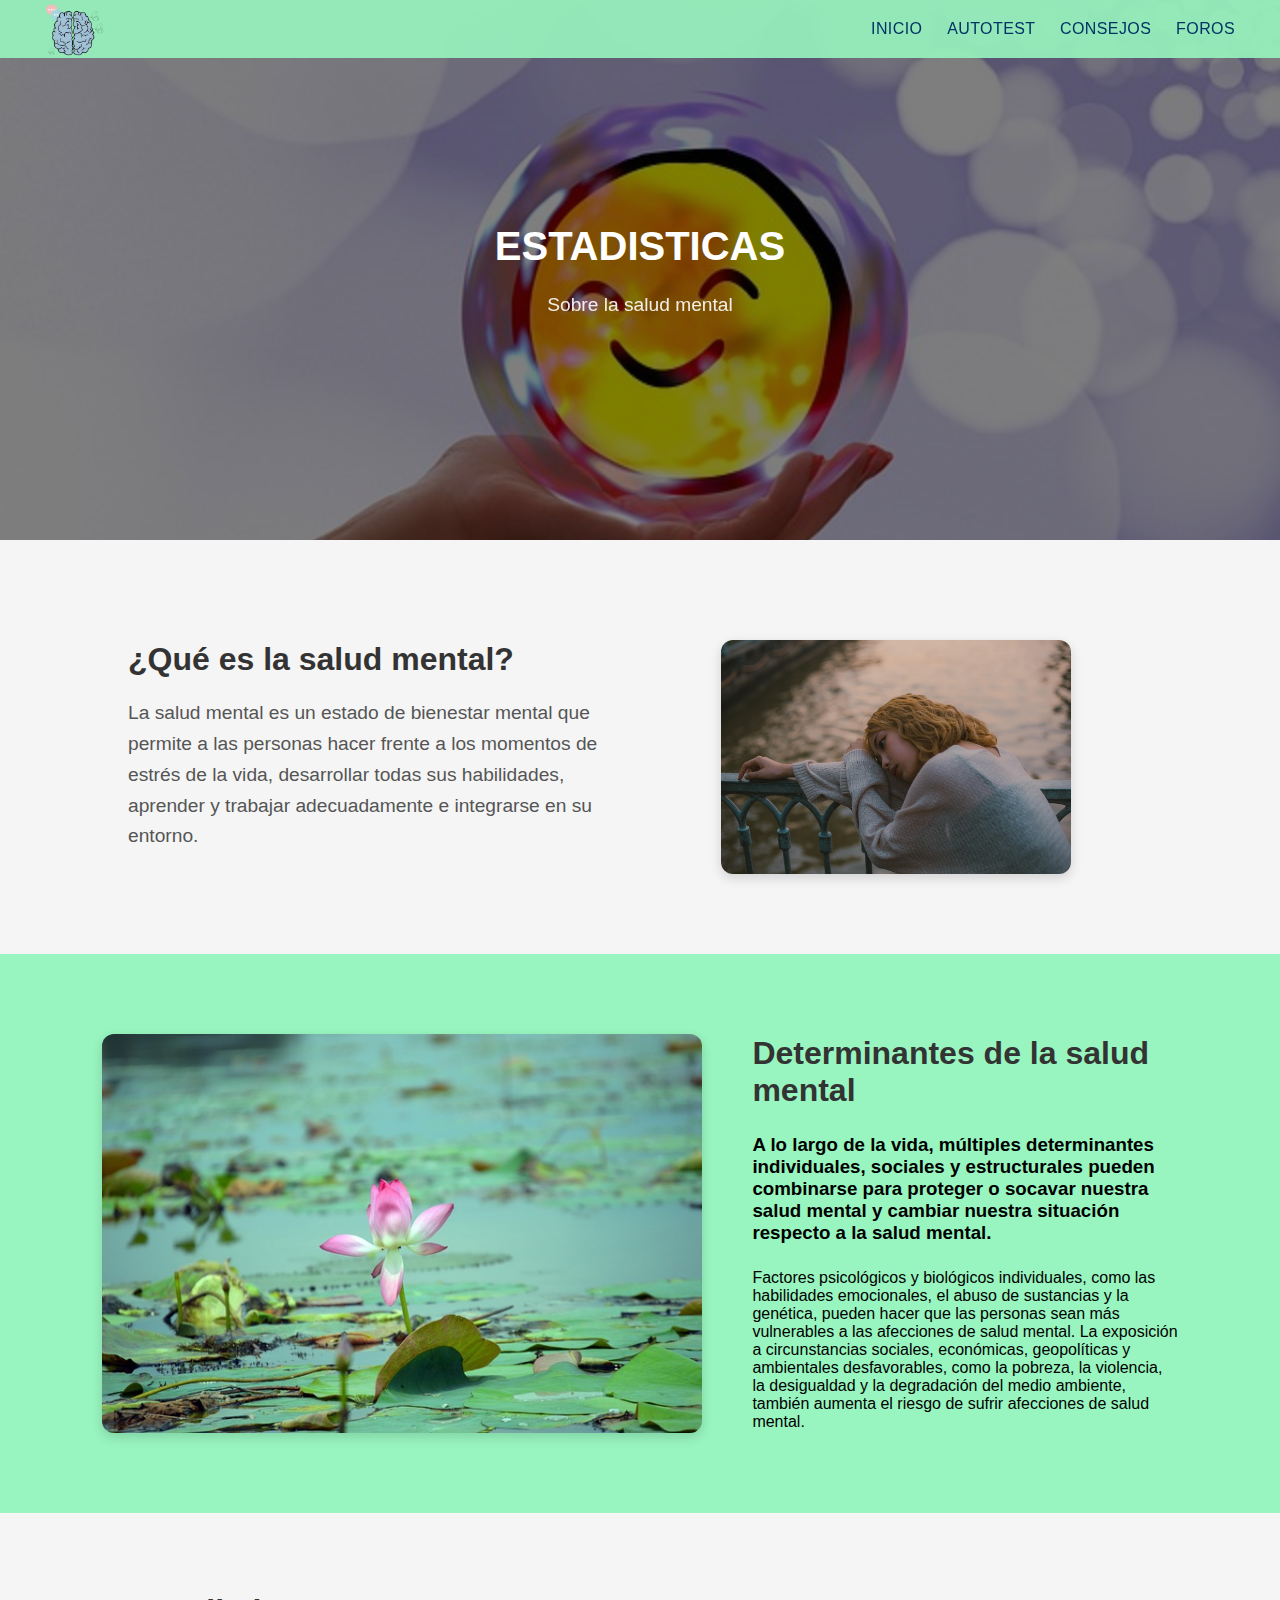
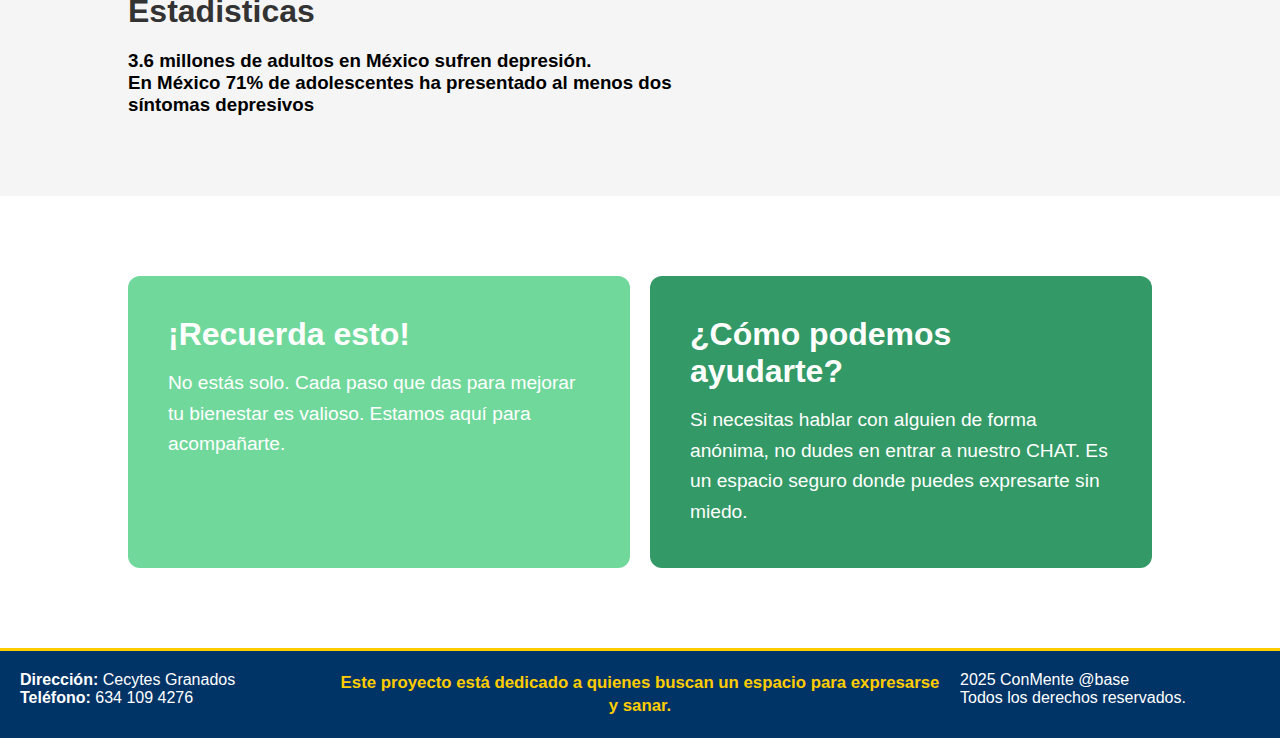
<file: HELPSIC/info.html>
<!DOCTYPE html>
<html lang="es">
<head>
    <meta charset="UTF-8">
    <meta name="viewport" content="width=device-width, initial-scale=1.0">
    <title>ConMente | Consejos</title>
    <link rel="stylesheet" href="FormularioH.css">
</head>
<body>
    <div class="nav-container solid-nav">
        <div class="nav-row">
            <div class="nav-logo">
                <a href="../index.html"><img src="/imagenes/logo-chico.png" alt="Logo HELPSIC"></a>
            </div>
            <div class="nav-controls">
                <a href="../index.html">Inicio</a>
                <a href="formularioooh.html">AutoTest</a>
                <a href="consejos.html">Consejos</a>
                <a href="foros.html">Foros</a>
                
            </div>
        </div>
    </div>

    <div class="seccion-hero">
        <img class="fondo" src="/imagenes/stats.jpg" alt="Fondo">
        <div class="principal">
            <h1>ESTADISTICAS</h1>
            <p>Sobre la salud mental</p>
        </div>
    </div>

    <div class="seccion-1">
        <div class="seccion-1-texto">
            <h2>¿Qué es la salud mental?</h2>
            <p>
                La salud mental es un estado de bienestar mental que permite a las personas hacer frente a los momentos de estrés de la vida, desarrollar todas sus habilidades, aprender y trabajar adecuadamente e integrarse en su entorno.
            </p>


        </div>
        <div class="seccion-1-imagen">
            <img src="/imagenes/depre.jpg" alt="Imagen de apoyo">
        </div>
    </div>

    <div class="seccion-2" style="background-color: #98F5BF;">
        <div class="seccion-2-imagen">
            <img src="/imagenes/comoinfo.jpg" alt="Imagen ilustrativa">
        </div>
        <div class="seccion-2-texto">
            <h2>Determinantes de la salud mental</h2>
            <h3>A lo largo de la vida, múltiples determinantes individuales, sociales y estructurales pueden combinarse para proteger o socavar nuestra salud mental y cambiar nuestra situación respecto a la salud mental.</h3>  
            <p>Factores psicológicos y biológicos individuales, como las habilidades emocionales, el abuso de sustancias y la genética, pueden hacer que las personas sean más vulnerables a las afecciones de salud mental.

La exposición a circunstancias sociales, económicas, geopolíticas y ambientales desfavorables, como la pobreza, la violencia, la desigualdad y la degradación del medio ambiente, también aumenta el riesgo de sufrir afecciones de salud mental.
            </p>
        </div>
    </div>

    <div class="seccion-1">
        <div class="seccion-1-texto">
            <h2>Estadisticas</h2> 
            <h3>
                3.6 millones de adultos en México sufren depresión.
               <br> En México 71% de adolescentes ha presentado al menos dos síntomas depresivos

            </h3>
                     
        </div>
        
    </div>

    <div class="seccion-3">
        <div class="columna columna-1">
            <h2>¡Recuerda esto!</h2>
            <p>No estás solo. Cada paso que das para mejorar tu bienestar es valioso. Estamos aquí para acompañarte.</p>
        </div>
        <div class="columna columna-2">
            <h2>¿Cómo podemos ayudarte?</h2>
            <p>
                Si necesitas hablar con alguien de forma anónima, no dudes en entrar a nuestro CHAT. Es un espacio seguro donde puedes expresarte sin miedo.
            </p>
        </div>
    </div>

    <div class="footer">
        <div class="footer-column">
            <p><strong>Dirección:</strong> Cecytes Granados</p>
            <p><strong>Teléfono:</strong> 634 109 4276</p>
        </div>
        <div class="footer-column footer-center">
            <p>
                Este proyecto está dedicado a quienes buscan un espacio para expresarse y sanar. <br>
               
            </p>
        </div>
        <div class="footer-column">
            <p>2025 ConMente @base</p>
            <p>Todos los derechos reservados.</p>
        </div>
    </div>
    <script src="//code.tidio.co/yarcz4ttgnc0ihtx090qp5rezezax448.js" async></script>
</body>

</html>
</file>
<file: index.css>
* {
  margin: 0;
  padding: 0;
  box-sizing: border-box;
}

body, html {
  width: 100%;
  height: 100%;
  font-family: Arial, sans-serif;
  overscroll-behavior: none;
  scroll-behavior: smooth;
}

.nav-container {
  position: fixed;
  top: 0;
  left: 0;
  width: 100%;
  height: 58px;
  color: darkblue;
	font-weight: bold;
  text-transform: uppercase;
  letter-spacing: 0.025em;
  transition: background-color 0.3s ease, backdrop-filter 0.3s ease;
  z-index: 999;
  display: flex;
  align-items: center;
  backdrop-filter: blur(0px);
  background-color: rgba(0,0,0,0);
}

.nav-container.solid-nav {
  background-color: rgba(152, 245, 191, 0.4);
  backdrop-filter: blur(10px);
}

.nav-row {
  max-width: 1200px;
  width: 100%;
  margin: 0 auto;
  padding: 0 5px;
  display: flex;
  justify-content: space-between;
  align-items: center;
}

.nav-logo img {
  height: 60px;
  width: auto;
}

.nav-controls a {
  color: #000000;
  text-decoration: none;
  padding-left: 20px;
  transition: opacity 0.2s linear;
}

.nav-controls a:hover {
  opacity: 0.6;
  cursor: pointer;
}

.nav-controls .importante {
	color: #339966;
}

.seccion-1 {
  position: relative;
  width: 100%;
  height: 100vh;
  display: flex;
  justify-content: center;
  align-items: center;
  text-align: center;
  overflow: hidden;
}

.seccion-1 img.fondo {
  position: absolute;
  top: 0;
  left: 0;
  width: 100%;
  height: 100%;
  object-fit: cover;
  filter: brightness(50%);
  z-index: 0;
}

.seccion-1 .principal {
  position: relative;
  z-index: 1;
  color: white;
  text-align: center;
  display: flex;
  flex-direction: column;
  align-items: center;
  gap: 25px;
}

.seccion-1 .principal img {
  width: 300px;
  height: auto;
  display: block;
}

.seccion-1 .principal p {
  font-size: 1.5rem;
  font-weight: 400;
  opacity: 0.9;
  max-width: 600px;
  line-height: 1.4;
}

.seccion-2 {
  display: flex;
  align-items: center;
  justify-content: space-between;
  padding: 80px 10%;
  background-color: #f5f5f5;
  gap: 40px;
}

.seccion-2-texto {
  flex: 1;
  max-width: 600px;
}

.seccion-2-texto h2 {
  font-size: 2rem;
  margin-bottom: 20px;
  color: #333;
}

.seccion-2-texto p {
  font-size: 1.2rem;
  line-height: 1.6;
  color: #555;
}

.seccion-2-imagen {
  flex: 1;
  display: flex;
  justify-content: center;
  align-items: center;
}

.seccion-2-imagen img {
  width: 100%;
  max-width: 350px;
  aspect-ratio: 1 / 1;
  object-fit: cover;
  border-radius: 12px;
  box-shadow: 0 4px 12px rgba(0,0,0,0.15);
}

.seccion-3 {
  display: flex;
  align-items: center;
  justify-content: space-between;
  padding: 80px 10%;
  background-color: #f5f5f5;
  gap: 40px;
}

.seccion-3-texto {
  flex: 1;
  max-width: 600px;
}

.seccion-3-texto h2 {
  font-size: 2rem;
  margin-bottom: 20px;
  color: #333;
}

.seccion-3-texto p {
  font-size: 1.2rem;
  line-height: 1.6;
  color: #555;
}

.seccion-3-imagen {
  flex: 1;
  display: flex;
  justify-content: center;
  align-items: center;
}

.seccion-3-imagen img {
  width: 430px;
  aspect-ratio: 1 / 1;
  object-fit: cover;
  border-radius: 12px;
  box-shadow: 0 4px 12px rgba(0,0,0,0.15);
}

.seccion-4 {
  display: flex;
  align-items: center;
  justify-content: space-between;
  padding: 80px 8%;
  background-color: #98F5BF;
  gap: 50px;
}

.seccion-4-texto {
  flex: 1;
  max-width: 600px;
  display: flex;
  flex-direction: column;
  gap: 25px;
}

.seccion-4-texto h2 {
  font-size: 2rem;
  color: #333;
}

.seccion-4-texto h4 {
  font-size: 1.4rem;
  color: #333;
  line-height: 1.8;
}

.seccion-4-texto ol {
  padding-left: 20px;
  font-size: 1.2rem;
  line-height: 1.8;
  color: #555;
}

.seccion-4-texto ol li {
  margin-bottom: 10px;
}



.seccion-4-imagen {
  flex: 1;
  display: flex;
}

.seccion-4-imagen img {
  width: 600px;
  object-fit: fit;
  border-radius: 12px;
  box-shadow: 0 4px 12px rgba(0,0,0,0.15);
}


.seccion-5 {
  display: flex;
  gap: 20px;
  padding: 80px 10%;
}

.columna {
  flex: 1;
  padding: 40px;
  border-radius: 12px;
  color: white;
}

.columna-1 {
  background-color: #71d89c;
}

.columna-2 {
  background-color: #339966;
}

.columna h2 {
  font-size: 2rem;
  margin-bottom: 15px;
}

.columna p {
  font-size: 1.2rem;
  line-height: 1.6;
}

.seccion-6 {
  display: flex;
  align-items: center;
  justify-content: space-between;
  padding: 80px 8%;
  background-color: #98F5BF;
  gap: 50px;
}

.seccion-6-texto {
  flex: 1;
  max-width: 600px;
  display: flex;
  flex-direction: column;
  gap: 25px;
}

.seccion-6-texto h2 {
  font-size: 2rem;
  color: #333;
}

.seccion-6-texto h4 {
  font-size: 1.4rem;
  color: #333;
  line-height: 1.8;
}

.seccion-6-texto ul {
	list-style: none;
  padding-left: 20px;
  font-size: 1.2rem;
  line-height: 1.8;
  
}

.seccion-6-texto ul li a {
  margin-bottom: 10px;
	text-decoration: none;
	color: #339966;
}

.seccion-6-imagen {
  flex: 1;
  display: flex;
}

.seccion-6-imagen img {
  width: 600px;
  object-fit: fit;
  border-radius: 12px;
  box-shadow: 0 4px 12px rgba(0,0,0,0.15);
}

.footer {
    width: 100%;
    background-color: #003366;
    color: white;
    padding: 20px 20px;
    display: flex;
    justify-content: space-between;
    align-items: flex-start;
    flex-wrap: wrap;
    gap: 20px;
    border-top: 3px solid #FFCC00;
    font-family: Arial, sans-serif;
    box-sizing: border-box;
}

.footer-column {
    flex: 1;
    width: 220px;
}

.footer-center {
    text-align: center;
    flex: 2;
}

.footer-center p {
    color: #FFCC00;
    font-weight: bold;
    font-size: 1.05em;
    line-height: 1.4em;
    margin: 0;
}
</file>
<file: HELPSIC/consejos.css>
* {
    margin: 0;
    padding: 0;
    box-sizing: border-box;
}

body, html {
    width: 100%;
    height: 100%;
    font-family: Arial, sans-serif;
		overscroll-behavior: none;
  	scroll-behavior: smooth;
}

.nav-container {
    position: fixed;
    top: 0;
    left: 0;
    width: 100%;
    height: 58px;
    color: darkblue;
    text-transform: uppercase;
    letter-spacing: 0.025em;
    z-index: 999;
    display: flex;
    align-items: center;
    backdrop-filter: blur(0px);
    background-color: rgba(0,0,0,0);
}

.nav-container.solid-nav {
    background-color: rgba(152, 245, 191, 0.9);
    backdrop-filter: none;
}

.nav-row {
    max-width: 1200px;
    width: 100%;
    margin: 0 auto;
    padding: 0 5px;
    display: flex;
    justify-content: space-between;
    align-items: center;
}

.nav-logo img {
    height: 60px;
    width: auto;
}

.nav-controls a {
    color: #003366;
    text-decoration: none;
    padding-left: 20px;
    transition: opacity 0.2s linear;
}

.nav-controls a:hover {
    opacity: 0.6;
    cursor: pointer;
}

.nav-controls .importante {
    color: #339966;
}

.seccion-hero {
    position: relative;
    width: 100%;
    height: 60vh;
    display: flex;
    justify-content: center;
    align-items: center;
    text-align: center;
    overflow: hidden;
}

.seccion-hero .fondo {
    position: absolute;
    top: 0;
    left: 0;
    width: 100%;
    height: 100%;
    object-fit: cover;
    filter: brightness(50%);
    z-index: 0;
}

.seccion-hero .principal {
    position: relative;
    z-index: 1;
    color: white;
    text-align: center;
    display: flex;
    flex-direction: column;
    align-items: center;
    gap: 25px;
}

.seccion-hero .principal h1 {
    font-size: 2.5rem;
}

.seccion-hero .principal p {
    font-size: 1.2rem;
    font-weight: 400;
    opacity: 0.9;
    max-width: 600px;
}

.seccion-1 {
    display: flex;
    align-items: center;
    justify-content: space-between;
    padding: 80px 10%;
    background-color: #f5f5f5;
    gap: 40px;
}

.seccion-1-texto {
    flex: 1;
    max-width: 600px;
}

.seccion-1-texto h2 {
    font-size: 2rem;
    margin-bottom: 20px;
    color: #333;
}

.seccion-1-texto p, .seccion-1-texto ul {
    font-size: 1.2rem;
    line-height: 1.6;
    color: #555;
}

.seccion-1-texto ul {
    padding-left: 20px;
}

.seccion-1-imagen {
    flex: 1;
    display: flex;
    justify-content: center;
    align-items: center;
}

.seccion-1-imagen img {
    width: 100%;
    max-width: 350px;
    aspect-ratio: 1 / 1;
    object-fit: cover;
    border-radius: 12px;
    box-shadow: 0 4px 12px rgba(0,0,0,0.15);
}

.seccion-2 {
    display: flex;
    align-items: center;
    justify-content: space-between;
    padding: 80px 8%;
    gap: 50px;
}

.seccion-2-texto {
    flex: 1;
    max-width: 600px;
    display: flex;
    flex-direction: column;
    gap: 25px;
}

.seccion-2-texto h2 {
    font-size: 2rem;
    color: #333;
}

.seccion-2-texto ul {
    padding-left: 20px;
    font-size: 1.2rem;
    line-height: 1.8;
    color: #555;
}

.seccion-2-texto ul li {
    margin-bottom: 10px;
}

.seccion-2-imagen {
    flex: 1;
    display: flex;
    justify-content: center;
}

.seccion-2-imagen img {
    width: 600px;
    object-fit: fit;
    border-radius: 12px;
    box-shadow: 0 4px 12px rgba(0,0,0,0.15);
}

.seccion-3 {
    display: flex;
    gap: 20px;
    padding: 80px 10%;
}

.columna {
    flex: 1;
    padding: 40px;
    border-radius: 12px;
    color: white;
}

.columna-1 {
    background-color: #71d89c;
}

.columna-2 {
    background-color: #339966;
}

.columna h2 {
    font-size: 2rem;
    margin-bottom: 15px;
}

.columna p {
    font-size: 1.2rem;
    line-height: 1.6;
}

.footer {
    width: 100%;
    background-color: #003366;
    color: white;
    padding: 20px 20px;
    display: flex;
    justify-content: space-between;
    align-items: flex-start;
    flex-wrap: wrap;
    gap: 20px;
    border-top: 3px solid #FFCC00;
    font-family: Arial, sans-serif;
    box-sizing: border-box;
}

.footer-column {
    flex: 1;
    width: 220px;
}

.footer-center {
    text-align: center;
    flex: 2;
}

.footer-center p {
    color: #FFCC00;
    font-weight: bold;
    font-size: 1.05em;
    line-height: 1.4em;
    margin: 0;
}
</file>
<file: HELPSIC/FormularioH.css>
* {
    margin: 0;
    padding: 0;
    box-sizing: border-box;
}

body, html {
    width: 100%;
    height: 100%;
    font-family: Arial, sans-serif;
    overscroll-behavior: none;
    scroll-behavior: smooth;
}

.lotar {
float: right;
}

li{
     margin-bottom: 20px; 
}

.opciones label { margin-right: 15px; }

.nav-container {
    position: fixed;
    top: 0;
    left: 0;
    width: 100%;
    height: 58px;
    color: darkblue;
    
    text-transform: uppercase;
    letter-spacing: 0.025em;
    z-index: 999;
    display: flex;
    align-items: center;
    backdrop-filter: blur(0px);
    background-color: rgba(0,0,0,0);
}

.nav-container.solid-nav {
    background-color: rgba(152, 245, 191, 0.9);
    backdrop-filter: none;
}

.nav-row {
    max-width: 1200px;
    width: 100%;
    margin: 0 auto;
    padding: 0 5px;
    display: flex;
    justify-content: space-between;
    align-items: center;
}

.nav-logo img {
    height: 60px;
    width: auto;
}

.nav-controls a {
    color: #003366;
    text-decoration: none;
    padding-left: 20px;
    transition: opacity 0.2s linear;
}

.nav-controls a:hover {
    opacity: 0.6;
    cursor: pointer;
}

.nav-controls .importante {
    color: #339966;
}

.seccion-hero {
    position: relative;
    width: 100%;
    height: 60vh;
    display: flex;
    justify-content: center;
    align-items: center;
    text-align: center;
    overflow: hidden;
}

.seccion-hero .fondo {
    position: absolute;
    top: 0;
    left: 0;
    width: 100%;
    height: 100%;
    object-fit: cover;
    filter: brightness(50%);
    z-index: 0;
}

.seccion-hero .principal {
    position: relative;
    z-index: 1;
    color: white;
    text-align: center;
    display: flex;
    flex-direction: column;
    align-items: center;
    gap: 25px;
}

.seccion-hero .principal h1 {
    font-size: 2.5rem;
}

.seccion-hero .principal p {
    font-size: 1.2rem;
    font-weight: 400;
    opacity: 0.9;
    max-width: 600px;
}

.seccion-1 {
    display: flex;
    align-items: center;
    justify-content: space-between;
    padding: 80px 10%;
    background-color: #f5f5f5;
    gap: 40px;
    border: black 5px;
}


.seccion-1-texto {
    flex: 1;
    max-width: 600px;
}

.seccion-1-texto h2 {
    font-size: 2rem;
    margin-bottom: 20px;
    color: #333;
}

.seccion-1-texto p, .seccion-1-texto ul {
    font-size: 1.2rem;
    line-height: 1.6;
    color: #555;
}

.seccion-1-texto ul {
    padding-left: 20px;
}

.seccion-1-imagen {
  display: flex;          
    flex-direction: column; 
    align-items: center;    
    gap: 20px;             
    width: 50%;           
    margin-top: 20px;        
}

.seccion-1-imagen img {
    width: 100%;
    max-width: 350px;
   
    
      height: auto; 
    border-radius: 12px;
    box-shadow: 0 4px 12px rgba(0,0,0,0.15);
}

#seccion-1-imagen {

 width: 100%;
    max-width: 350px;
    aspect-ratio: 1 / 1;
    object-fit: cover;
    border-radius: 12px;
    box-shadow: 0 4px 12px rgba(0,0,0,0.15);
}

.seccion-2 {
    display: flex;
    align-items: center;
    justify-content: space-between;
    padding: 80px 8%;
    gap: 50px;
}

.seccion-2-texto {
    flex: 1;
    max-width: 600px;
    display: flex;
    flex-direction: column;
    gap: 25px;
}

.seccion-2-texto h2 {
    font-size: 2rem;
    color: #333;
}

.seccion-2-texto ul {
    padding-left: 20px;
    font-size: 1.2rem;
    line-height: 1.8;
    color: #555;
}

.seccion-2-texto ul li {
    margin-bottom: 10px;
}

.seccion-2-imagen {
    flex: 1;
    display: flex;
    justify-content: center;
}

.seccion-2-imagen img {
    width: 600px;
    object-fit: fit;
    border-radius: 12px;
    box-shadow: 0 4px 12px rgba(0,0,0,0.15);
}

.seccion-3 {
    display: flex;
    gap: 20px;
    padding: 80px 10%;
}

.seccion-4 {
     display: flex;
 width: 40%;
    align-items: center;
    justify-content: space-between;
   

    padding: 15px;
  margin-bottom: 10px;
  border-radius: 8px;
    float: right;
    gap: 19px;
    border-radius: 15px;
    margin-top: 40px;
    border-top: 0px;
    border-right: 0px;
    border-style: solid;
    border-color:darkgray;
}


.seccion-5 {
     display: flex;
     width: 40%;
    align-items: center;
    justify-content: space-between;
    
 
    
padding: 15px;
  margin-bottom: 10px;
  border-radius: 8px;
    float: right;
    gap: 19px;
    border-radius: 15px;
     border-top: 40px;
    border-right: 0px;
    border-style: solid;
    border-color:darkgray;
}

.columna {
    flex: 1;
    padding: 40px;
    border-radius: 12px;
    color: white;
}

.columna-1 {
    background-color: #71d89c;
}

.columna-2 {
    background-color: #339966;
}

.columna h2 {
    font-size: 2rem;
    margin-bottom: 15px;
}

.columna p {
    font-size: 1.2rem;
    line-height: 1.6;
}

.footer {
    width: 100%;
    background-color: #003366;
    color: white;
    padding: 20px 20px;
    display: flex;
    justify-content: space-between;
    align-items: flex-start;
    flex-wrap: wrap;
    gap: 20px;
    border-top: 3px solid #FFCC00;
    font-family: Arial, sans-serif;
    box-sizing: border-box;
}

.footer-column {
    flex: 1;
    width: 220px;
}

.footer-center {
    text-align: center;
    flex: 2;
}

.footer-center p {
    color: #FFCC00;
    font-weight: bold;
    font-size: 1.05em;
    line-height: 1.4em;
    margin: 0;
}

.botoncito {
    background-color: #63A69D;
    padding: 15px 30px 15px;
    margin: 40px;
    color: white;
    margin-left: 200px;
    border-radius: 30px;
    border-top: 0px;
    border-right: 0px;
}

#resultado {
border-radius: 20px;
border-color: #63A69D;
border-style: groove;

}
.opciones {
  display: flex;
  flex-wrap: wrap; /* por si la pantalla es pequeña */
  gap: 20px; /* espacio entre opciones */
  justify-content: center; /* centra las opciones horizontalmente */
  align-items: center;
  margin-top: 10px;
}
.opciones label {
  display: flex;
  align-items: center;
  gap: 5px;
  background-color: #fff;
  border-radius: 5px;
  padding: 5px 10px;
  transition: background 0.3s;
  cursor: pointer;
}
.opciones label:hover {
  background-color: #dff3e4;
}

/* Aumentar tamaño de los radios para mejor accesibilidad */
.opciones input[type="radio"] {
  transform: scale(1.2);
  cursor: pointer;
}

#linea {
   


}
</file>
